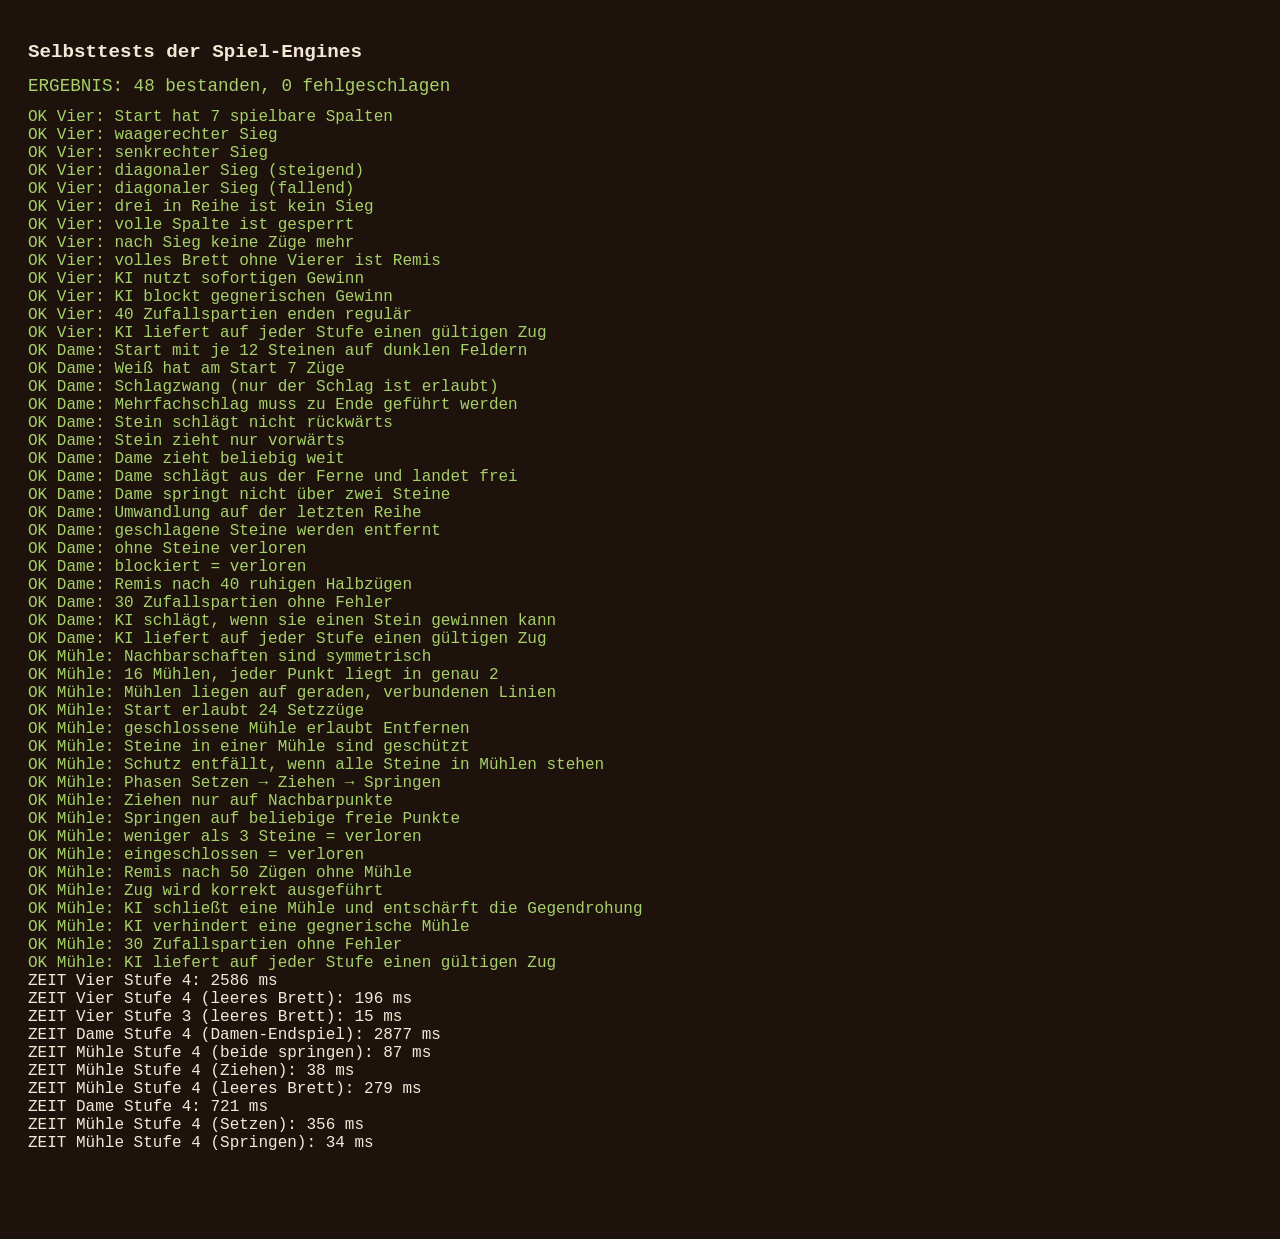
<file: test.html>
<!DOCTYPE html>
<html lang="de">
<head>
  <meta charset="UTF-8">
  <title>Selbsttests – Brettspiele</title>
  <style>
    body { font-family: ui-monospace, Consolas, monospace; background: #1d130c; color: #f4e9d6; padding: 20px; }
    .ok { color: #a7d06a; } .fehl { color: #ff9a8a; font-weight: 700; }
    h1 { font-size: 1.2rem; } #summe { font-size: 1.1rem; margin: 12px 0; }
  </style>
</head>
<body>
  <h1>Selbsttests der Spiel-Engines</h1>
  <div id="summe">läuft …</div>
  <div id="out"></div>

  <script src="vier-engine.js"></script>
  <script src="dame-engine.js"></script>
  <script src="muehle-engine.js"></script>
  <script>
  (function () {
    'use strict';
    const out = document.getElementById('out');
    let ok = 0, fehl = 0;
    function t(name, fn) {
      let pass = false, msg = '';
      try { pass = fn() === true; } catch (e) { msg = ' – Ausnahme: ' + e.message; }
      if (pass) ok++; else fehl++;
      const d = document.createElement('div');
      d.className = pass ? 'ok' : 'fehl';
      d.textContent = (pass ? 'OK   ' : 'FEHL ') + name + msg;
      out.appendChild(d);
    }
    const sq = n => (8 - +n[1]) * 8 + 'abcdefgh'.indexOf(n[0]);   // 'e3' → Index (8×8)
    const rnd = a => a[Math.floor(Math.random() * a.length)];

    // ================= Vier gewinnt =================
    const V = window.Vier;
    const vPlay = cols => cols.reduce((s, c) => V.make(s, c), V.start());
    const vBoard = (cells, last) => {
      const b = new Array(42).fill('');
      cells.forEach(x => { b[x[0] * 7 + x[1]] = x[2]; });
      return { board: b, turn: 'w', last: last[0] * 7 + last[1] };
    };
    t('Vier: Start hat 7 spielbare Spalten', () => V.legal(V.start()).length === 7);
    t('Vier: waagerechter Sieg', () => { const s = V.status(vPlay([0, 0, 1, 1, 2, 2, 3])); return s.end === 'win' && s.winner === 'w' && s.line.length === 4; });
    t('Vier: senkrechter Sieg', () => { const s = V.status(vPlay([0, 1, 0, 1, 0, 1, 0])); return s.end === 'win' && s.winner === 'w'; });
    t('Vier: diagonaler Sieg (steigend)', () => V.status(vBoard([[5, 0, 'w'], [4, 1, 'w'], [3, 2, 'w'], [2, 3, 'w']], [2, 3])).end === 'win');
    t('Vier: diagonaler Sieg (fallend)', () => V.status(vBoard([[5, 6, 'b'], [4, 5, 'b'], [3, 4, 'b'], [2, 3, 'b']], [2, 3])).winner === 'b');
    t('Vier: drei in Reihe ist kein Sieg', () => V.status(vPlay([0, 0, 1, 1, 2])).end === null);
    t('Vier: volle Spalte ist gesperrt', () => { const s = vPlay([0, 0, 0, 0, 0, 0]); return !V.legal(s).includes(0) && V.make(s, 0) === null; });
    t('Vier: nach Sieg keine Züge mehr', () => V.legal(vPlay([0, 0, 1, 1, 2, 2, 3])).length === 0);
    t('Vier: volles Brett ohne Vierer ist Remis', () => {
      const b = []; for (let r = 0; r < 6; r++) for (let c = 0; c < 7; c++) b.push(((Math.floor(c / 2) + r) % 2) ? 'w' : 'b');
      return V.status({ board: b, turn: 'w', last: 0 }).end === 'draw';
    });
    t('Vier: KI nutzt sofortigen Gewinn', () => V.bestMove(vPlay([0, 0, 1, 1, 2, 2]), 3) === 3);
    t('Vier: KI blockt gegnerischen Gewinn', () => V.bestMove(vPlay([6, 0, 6, 1, 5, 2]), 3) === 3);
    t('Vier: 40 Zufallspartien enden regulär', () => {
      for (let g = 0; g < 40; g++) {
        let s = V.start(), n = 0;
        while (V.status(s).end === null) { s = V.make(s, rnd(V.legal(s))); if (++n > 42) return false; }
      }
      return true;
    });
    t('Vier: KI liefert auf jeder Stufe einen gültigen Zug', () => [1, 2, 3, 4].every(l => V.legal(V.start()).includes(V.bestMove(V.start(), l))));

    // ================= Dame =================
    const D = window.Dame;
    const dState = (pieces, turn, quiet) => {
      const b = new Array(64).fill('');
      Object.keys(pieces).forEach(k => { b[sq(k)] = pieces[k]; });
      return { board: b, turn: turn || 'w', quiet: quiet || 0 };
    };
    const paths = s => D.legal(s).map(m => m.path.map(D.sqName).join(''));
    t('Dame: Start mit je 12 Steinen auf dunklen Feldern', () => {
      const b = D.start().board;
      return b.filter(p => p === 'w').length === 12 && b.filter(p => p === 'b').length === 12 &&
        b.every((p, i) => p === '' || ((i >> 3) + (i & 7)) % 2 === 1);
    });
    t('Dame: Weiß hat am Start 7 Züge', () => D.legal(D.start()).length === 7);
    t('Dame: Schlagzwang (nur der Schlag ist erlaubt)', () => {
      const p = paths(dState({ e3: 'w', d4: 'b', a1: 'w' }));
      return p.length === 1 && p[0] === 'e3c5';
    });
    t('Dame: Mehrfachschlag muss zu Ende geführt werden', () => {
      const l = D.legal(dState({ a1: 'w', b2: 'b', d4: 'b' }));
      return l.length === 1 && l[0].path.map(D.sqName).join('') === 'a1c3e5' && l[0].caps.length === 2;
    });
    t('Dame: Stein schlägt nicht rückwärts', () => D.legal(dState({ c5: 'w', d4: 'b' })).every(m => m.caps.length === 0));
    t('Dame: Stein zieht nur vorwärts', () => { const p = paths(dState({ d4: 'w' })); return p.length === 2 && p.includes('d4c5') && p.includes('d4e5'); });
    t('Dame: Dame zieht beliebig weit', () => D.legal(dState({ a1: 'W' })).length === 7);
    t('Dame: Dame schlägt aus der Ferne und landet frei', () => {
      const l = D.legal(dState({ a1: 'W', d4: 'b' }));
      return l.length === 4 && l.every(m => m.caps.length === 1 && m.caps[0] === sq('d4'));
    });
    t('Dame: Dame springt nicht über zwei Steine', () => D.legal(dState({ a1: 'W', c3: 'b', d4: 'b' })).every(m => m.caps.length === 0));
    t('Dame: Umwandlung auf der letzten Reihe', () => {
      const s = dState({ b7: 'w' });
      const n = D.make(s, D.legal(s)[0]);
      return n.board.filter(p => p === 'W').length === 1 && n.board.filter(p => p === 'w').length === 0;
    });
    t('Dame: geschlagene Steine werden entfernt', () => {
      const s = dState({ a1: 'w', b2: 'b', d4: 'b' });
      const n = D.make(s, D.legal(s)[0]);
      return n.board.filter(p => p === 'b').length === 0 && n.board[sq('e5')] === 'w' && n.turn === 'b';
    });
    t('Dame: ohne Steine verloren', () => D.status(dState({ a1: 'w' }, 'b')) === 'loss');
    t('Dame: blockiert = verloren', () => D.status(dState({ a3: 'w', b4: 'b', c5: 'b' }, 'w')) === 'loss');
    t('Dame: Remis nach 40 ruhigen Halbzügen', () => D.status(dState({ a1: 'W', h8: 'B' }, 'w', 40)) === 'draw');
    t('Dame: 30 Zufallspartien ohne Fehler', () => {
      for (let g = 0; g < 30; g++) {
        let s = D.start(), n = 0, steine = 24;
        while (D.status(s) === null && n++ < 400) {
          s = D.make(s, rnd(D.legal(s)));
          const jetzt = s.board.filter(p => p !== '').length;
          if (jetzt > steine) return false;
          steine = jetzt;
        }
      }
      return true;
    });
    t('Dame: KI schlägt, wenn sie einen Stein gewinnen kann', () => { const m = D.bestMove(dState({ e3: 'w', d4: 'b', h8: 'b', a1: 'w' }), 2); return m.caps.length === 1; });
    t('Dame: KI liefert auf jeder Stufe einen gültigen Zug', () => [1, 2, 3, 4].every(l => {
      const m = D.bestMove(D.start(), l);
      return D.legal(D.start()).some(x => D.sameMove(x, m.path));
    }));

    // ================= Mühle =================
    const M = window.Muehle;
    const mState = (w, b, turn, hw, hb, quiet) => {
      const brd = new Array(24).fill('');
      w.forEach(p => { brd[p] = 'w'; }); b.forEach(p => { brd[p] = 'b'; });
      return { board: brd, turn: turn || 'w', hand: { w: hw === undefined ? 9 : hw, b: hb === undefined ? 9 : hb }, quiet: quiet || 0 };
    };
    t('Mühle: Nachbarschaften sind symmetrisch', () => M.ADJ.every((l, i) => l.every(j => M.ADJ[j].includes(i))));
    t('Mühle: 16 Mühlen, jeder Punkt liegt in genau 2', () => M.MILLS.length === 16 &&
      Array.from({ length: 24 }, (_, p) => M.MILLS.filter(m => m.includes(p)).length).every(n => n === 2));
    t('Mühle: Mühlen liegen auf geraden, verbundenen Linien', () => M.MILLS.every(m =>
      M.ADJ[m[0]].includes(m[1]) && M.ADJ[m[1]].includes(m[2]) &&
      (M.XY[m[0]][0] === M.XY[m[2]][0] || M.XY[m[0]][1] === M.XY[m[2]][1])));
    t('Mühle: Start erlaubt 24 Setzzüge', () => M.legal(M.start()).length === 24);
    t('Mühle: geschlossene Mühle erlaubt Entfernen', () => {
      const l = M.legal(mState([0, 1], [9, 3], 'w', 7, 7)).filter(m => m.to === 2);
      return l.length === 2 && l.every(m => m.remove === 9 || m.remove === 3);
    });
    t('Mühle: Steine in einer Mühle sind geschützt', () => {
      const l = M.legal(mState([0, 1], [3, 4, 5, 9], 'w', 7, 5)).filter(m => m.to === 2);
      return l.length === 1 && l[0].remove === 9;
    });
    t('Mühle: Schutz entfällt, wenn alle Steine in Mühlen stehen', () => M.legal(mState([0, 1], [3, 4, 5], 'w', 7, 6)).filter(m => m.to === 2).length === 3);
    t('Mühle: Phasen Setzen → Ziehen → Springen', () =>
      M.phase(mState([0, 1], [3], 'w', 7, 8), 'w') === 'setzen' &&
      M.phase(mState([0, 1, 5, 6], [3, 4, 9, 10], 'w', 0, 0), 'w') === 'ziehen' &&
      M.phase(mState([0, 1, 5], [3, 4, 9, 10], 'w', 0, 0), 'w') === 'springen');
    t('Mühle: Ziehen nur auf Nachbarpunkte', () => M.legal(mState([0, 5, 6, 20], [3, 4, 10, 22], 'w', 0, 0)).every(m => M.ADJ[m.from].includes(m.to)));
    t('Mühle: Springen auf beliebige freie Punkte', () => M.legal(mState([0, 5, 6], [3, 4, 10, 22], 'w', 0, 0)).some(m => !M.ADJ[m.from].includes(m.to)));
    t('Mühle: weniger als 3 Steine = verloren', () => M.status(mState([0, 5], [3, 4, 10, 22], 'w', 0, 0)) === 'loss');
    t('Mühle: eingeschlossen = verloren', () => M.status(mState([0, 2, 21, 23], [1, 9, 14, 22], 'w', 0, 0)) === 'loss');
    t('Mühle: Remis nach 50 Zügen ohne Mühle', () => M.status(mState([0, 5, 6, 20], [3, 4, 10, 22], 'w', 0, 0, 50)) === 'draw');
    t('Mühle: Zug wird korrekt ausgeführt', () => {
      const s = mState([0, 1], [9, 3], 'w', 7, 7);
      const n = M.make(s, { from: null, to: 2, remove: 9 });
      return n.board[2] === 'w' && n.board[9] === '' && n.hand.w === 6 && n.turn === 'b';
    });
    t('Mühle: KI schließt eine Mühle und entschärft die Gegendrohung', () => {
      const m = M.bestMove(mState([0, 1], [21, 22], 'w', 7, 7), 2);
      return m.to === 2 && (m.remove === 21 || m.remove === 22);
    });
    t('Mühle: KI verhindert eine gegnerische Mühle', () => M.bestMove(mState([15, 8], [0, 1], 'w', 7, 7), 2).to === 2);
    t('Mühle: 30 Zufallspartien ohne Fehler', () => {
      for (let g = 0; g < 30; g++) {
        let s = M.start(), n = 0;
        while (M.status(s) === null && n++ < 600) {
          s = M.make(s, rnd(M.legal(s)));
          if (M.count(s.board, 'w') + s.hand.w > 9 || M.count(s.board, 'b') + s.hand.b > 9) return false;
        }
      }
      return true;
    });
    t('Mühle: KI liefert auf jeder Stufe einen gültigen Zug', () => [1, 2, 3, 4].every(l => {
      const m = M.bestMove(M.start(), l);
      return M.legal(M.start()).some(x => M.sameMove(x, m));
    }));

    // ================= KI-Geschwindigkeit (stärkste Stufe, Mittelspiel) =================
    function zeit(name, fn) {
      const t0 = performance.now(); fn();
      const ms = Math.round(performance.now() - t0);
      const d = document.createElement('div');
      d.textContent = 'ZEIT ' + name + ': ' + ms + ' ms';
      out.appendChild(d);
    }
    zeit('Vier Stufe 4', () => V.bestMove(vPlay([3, 3, 2, 4, 4, 2]), 4));
    zeit('Vier Stufe 4 (leeres Brett)', () => V.bestMove(V.start(), 4));
    zeit('Vier Stufe 3 (leeres Brett)', () => V.bestMove(V.start(), 3));
    zeit('Dame Stufe 4 (Damen-Endspiel)', () => D.bestMove(dState({ a1: 'W', c1: 'W', e1: 'w', h8: 'B', f8: 'B', d8: 'b' }), 4));
    zeit('Mühle Stufe 4 (beide springen)', () => M.bestMove(mState([0, 4, 13], [1, 10, 19], 'w', 0, 0), 4));
    zeit('Mühle Stufe 4 (Ziehen)', () => M.bestMove(mState([0, 4, 13, 6, 20, 23, 16], [1, 10, 19, 22, 7, 5, 9], 'w', 0, 0), 4));
    zeit('Mühle Stufe 4 (leeres Brett)', () => M.bestMove(M.start(), 4));
    zeit('Dame Stufe 4', () => { let s = D.start(); for (let i = 0; i < 8; i++) s = D.make(s, D.bestMove(s, 2)); D.bestMove(s, 4); });
    zeit('Mühle Stufe 4 (Setzen)', () => M.bestMove(mState([0, 4, 13], [1, 10, 19], 'w', 6, 6), 4));
    zeit('Mühle Stufe 4 (Springen)', () => M.bestMove(mState([0, 4, 13], [1, 10, 19, 22, 7], 'w', 0, 0), 4));

    const summe = document.getElementById('summe');
    summe.textContent = 'ERGEBNIS: ' + ok + ' bestanden, ' + fehl + ' fehlgeschlagen';
    summe.className = fehl ? 'fehl' : 'ok';
  })();
  </script>
</body>
</html>
</file>
